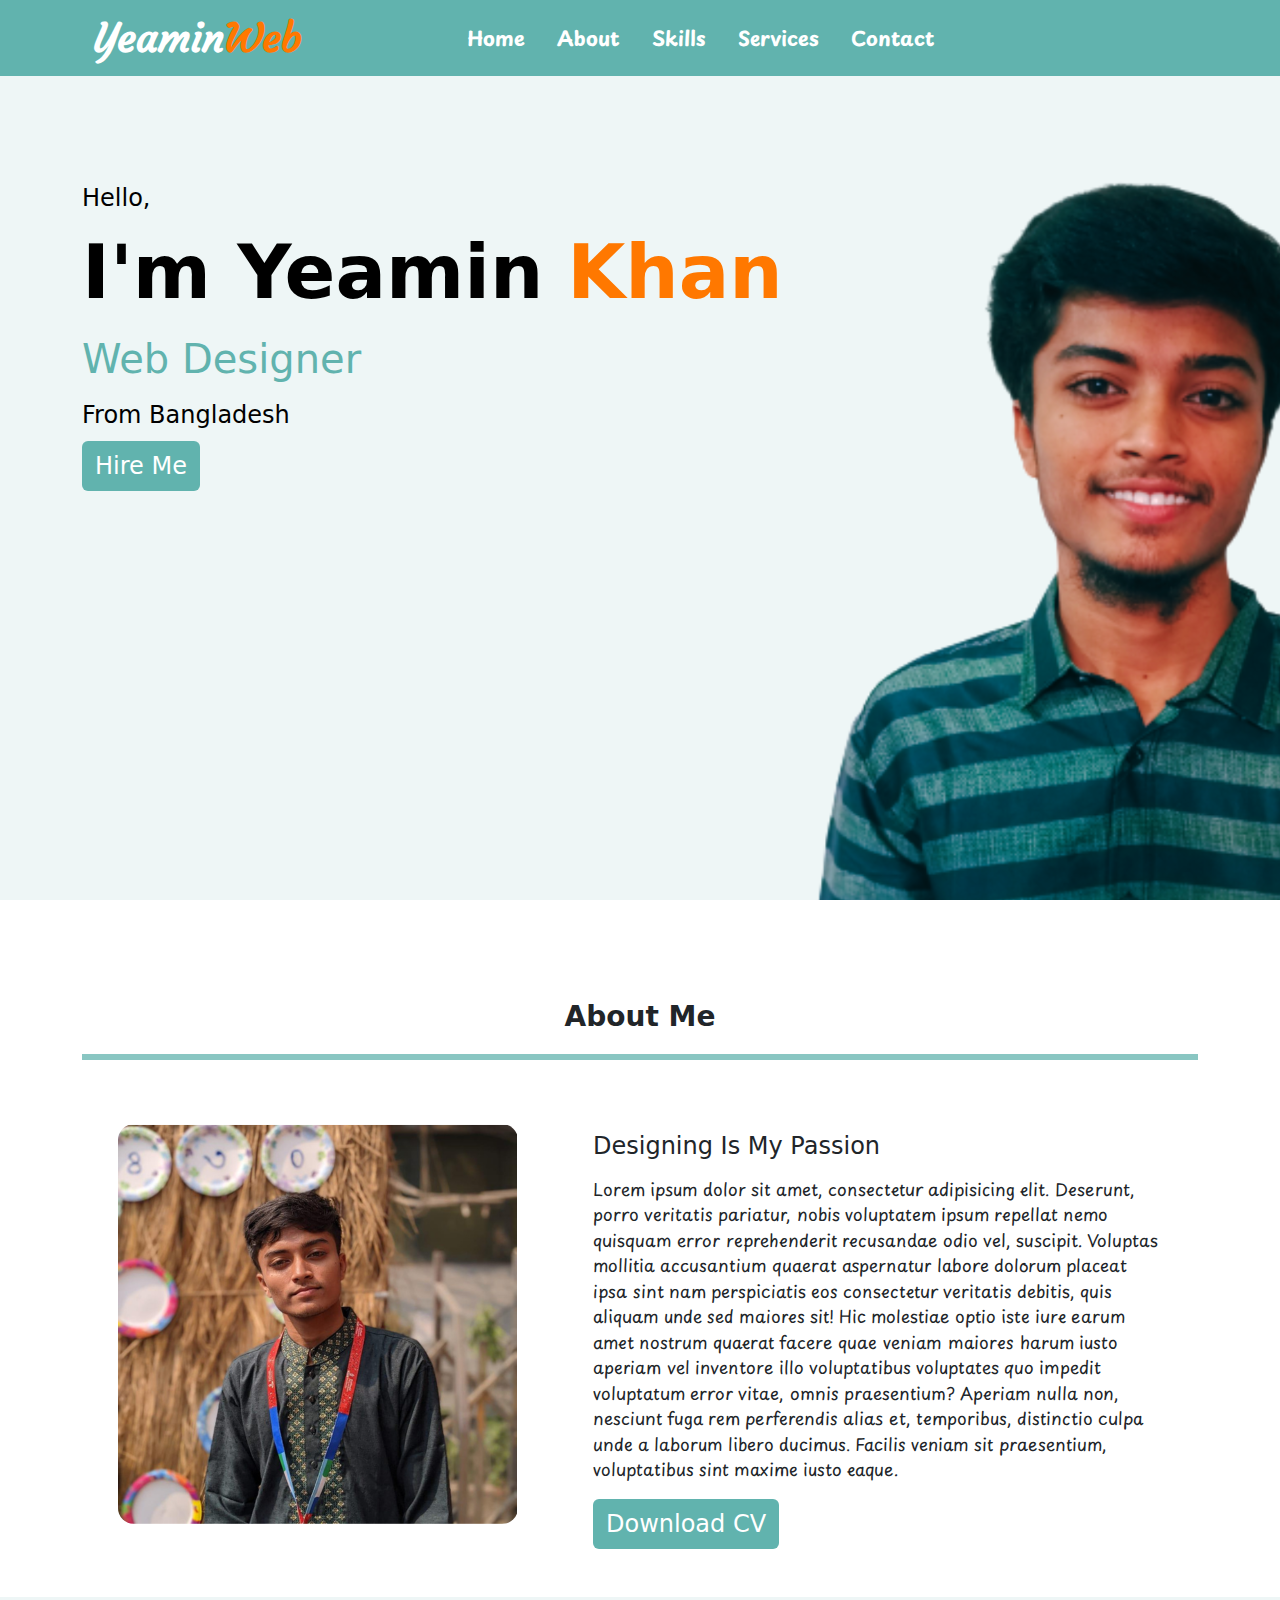
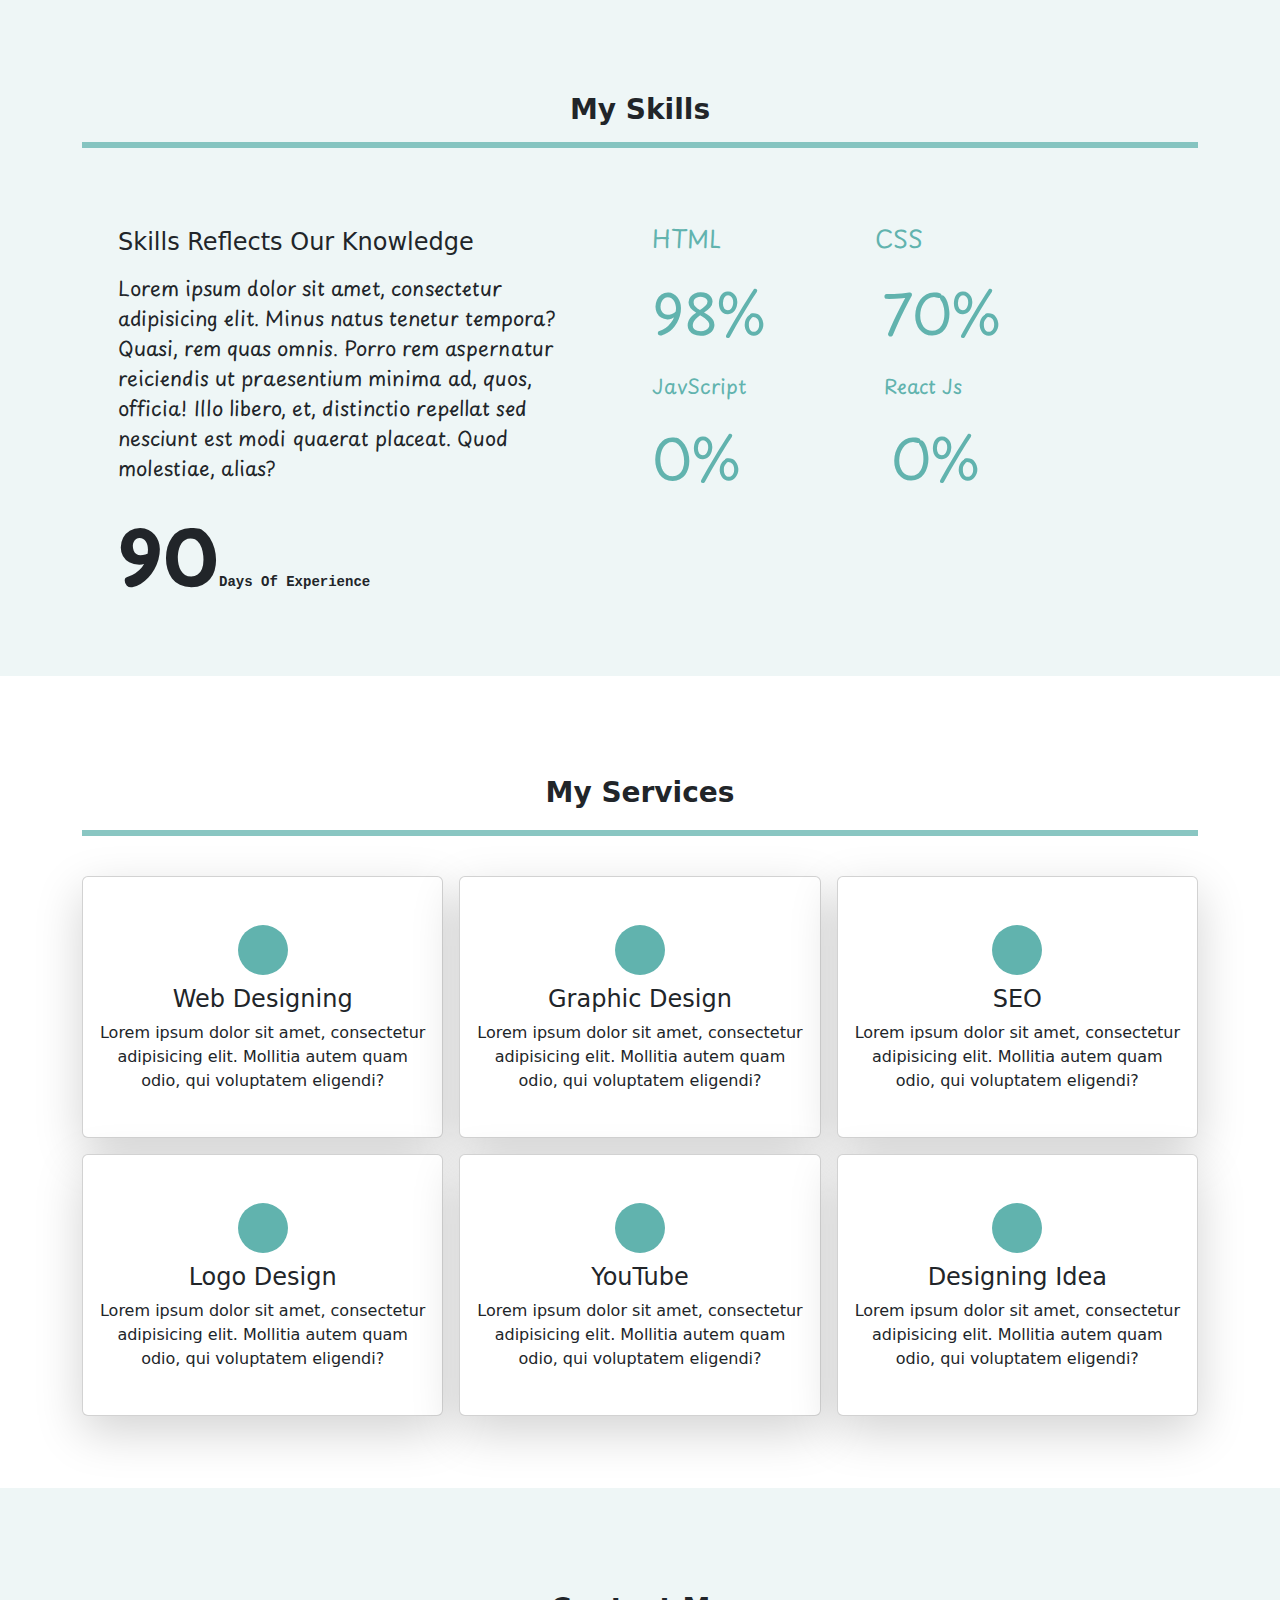
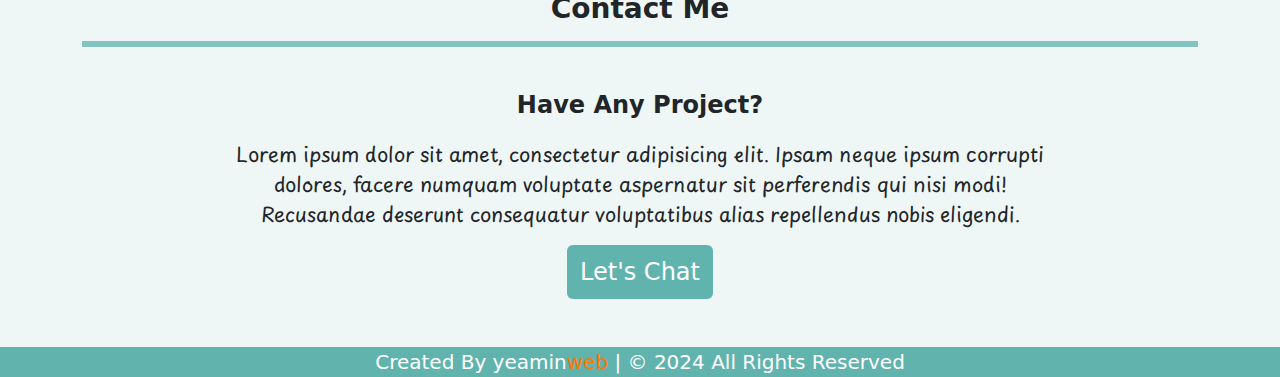
<file: index.html>
<!DOCTYPE html>
<html lang="en">

<head>
  <meta charset="UTF-8">
  <meta name="viewport" content="width=device-width, initial-scale=1.0">
  <title>Portfolio</title>
  <!-- Style file -->
  <link rel="stylesheet" href="./boostrap.css">
  <link rel="stylesheet" href="./style.css">
  <!-- icon link -->
  <link rel="stylesheet" href="https://cdnjs.cloudflare.com/ajax/libs/font-awesome/6.4.2/css/all.min.css"
    integrity="sha512-z3gLpd7yknf1YoNbCzqRKc4qyor8gaKU1qmn+CShxbuBusANI9QpRohGBreCFkKxLhei6S9CQXFEbbKuqLg0DA=="
    crossorigin="anonymous" referrerpolicy="no-referrer" />
  <!-- Google font -->
  <link rel="preconnect" href="https://fonts.googleapis.com">
  <link rel="preconnect" href="https://fonts.gstatic.com" crossorigin>
  <link
    href="https://fonts.googleapis.com/css2?family=Bungee+Spice&family=Great+Vibes&family=Pacifico&family=Permanent+Marker&family=Playpen+Sans&display=swap"
    rel="stylesheet">

  <link rel="preconnect" href="https://fonts.googleapis.com">
  <link rel="preconnect" href="https://fonts.gstatic.com" crossorigin>
  <link
    href="https://fonts.googleapis.com/css2?family=Bungee+Spice&family=Courgette&family=Great+Vibes&family=Pacifico&family=Permanent+Marker&family=Playpen+Sans&display=swap"
    rel="stylesheet">
</head>

<body>

  <!-- Navbar -->

  <div class="container-fluid bg-warning fixed-top">
    <div class="container">

      <nav class="bg-black navbar navbar-expand-lg navbar-dark  bg-transparent " aria-label="Dark offcanvas navbar">
        <div class="container ">

          <!-- logo -->
          <a class="navbar-brand family2 fs-1 " href="#"><b>Yeamin</b><b class="text-muted">Web</b></a>

          <!-- menu btn -->
          <button class="navbar-toggler shadow-none border-0" type="button" data-bs-toggle="offcanvas"
            data-bs-target="#offcanvasNavbarDark" aria-controls="offcanvasNavbarDark">
            <span class="navbar-toggler-icon "></span>
          </button>

          <!-- sidebar -->
          <div class="sidebar offcanvas offcanvas-start" tabindex="-1" id="offcanvasNavbarDark"
            aria-labelledby="offcanvasNavbarDarkLabel">
            <div class="offcanvas-header border-bottom">

              <!-- sidebar Header -->
              <h5 class="offcanvas-title family2 fs-1 " id="offcanvasNavbarDarkLabel"><b class="text-white">Yeamin</b><b
                  class="text-muted">Web</b></h5>

              <button type="button" class="btn-close btn-close-white shadow-none" data-bs-dismiss="offcanvas"
                aria-label="Close"></button>
            </div>

            <!-- sidebar body -->
            <div class="offcanvas-body d-flex flex-column flex-lg-row p-4 p-lg-0">
              <ul class="navbar-nav justify-content-center align-items-center fs-6 flex-grow-1 pe-3 family ">
                <li class="nav-item  mx-2">
                  <a class="nav-link text" aria-current="page" href="#home"><b>Home</b></a>
                </li>
                <li class="nav-item mx-2">
                  <a class="nav-link text" href="#about"><b>About</b></a>
                </li>
                <li class="nav-item mx-2">
                  <a class="nav-link text" href="#skills"><b>Skills</b></a>
                </li>
                <li class="nav-item mx-2">
                  <a class="nav-link text" href="#services"><b>Services</b></a>
                </li>
                <li class="nav-item mx-2">
                  <a class="nav-link text" href="#contact"><b>Contact</b></a>
                </li>

              </ul>
              <!-- icon -->
              <div class="d-flex justify-content-center align-items-center gap-2">
                <a href="https://youtube.com/@reactionbyyeamin?si=_6JywINotWIRH115" target="_main"><i
                    class="fa-brands fa-youtube brands-icone px-2 py-1 text-white"></i></a>
                <a href="https://www.facebook.com/yeamin.khan.37051579" target="_main"><i
                    class="fa-brands fa-facebook brands-icone px-2 py-1 text-white"></i></a>
                <a href="https://www.instagram.com/reactionbyyeamin/" target="_main"><i
                    class="fa-brands fa-instagram brands-icone px-2 py-1 text-white"></i></a>
                <a href="https://twitter.com/" target="_main"><i
                    class="fa-brands fa-twitter brands-icone px-2 py-1 text-white"></i></a>

              </div>
            </div>
          </div>
        </div>
      </nav>
    </div>
  </div>



  <!--  -->

  <!-- Hero Section Start -->

  <div class="container-fluid banner-image">
    <div class="container">
      <div class="row">
        <section class="padding vh-100 " id="home">

          <div>
            <div class="me-xxl-5 fs-4 text-black">Hello,</div>
            <div class="me-xxl-auto text-black fs-0 "><b>I'm Yeamin</b> <b class="text-muted">Khan</b></div>
            <div class="fs-1 text-warning">Web Designer</div>
            <div class="text-black fs-4 py-2">From Bangladesh</div>
            <a href="./form.html" target="_main"> <button type="button" class="btn btn-outline-primary fs-4">Hire
                Me</button></a>
          </div>


        </section>

      </div>

    </div>
  </div>


  <!-- Hero Section end -->


  <!-- About Section Start -->

  <div class="container-fluid bg-white" id="about">
    <div class="container">
      <div class="row">
        <div class="col-md-12 text-center fs-3 fw-bolder pt-6 pb-xxl-3">About Me
          <hr class="border border-primary border-3 opacity-75">
        </div>
      </div>

    </div>
  </div>



  <div class="container-fluid bg-white  ">
    <div class="container">
      <div class="row">
        <div class="text-start py-5 px-5 col-12 mt-5 mt-lg-0 col-lg-5">
          <img class="rounded-4" height="400px" width="400px" src="./image/aboutPic.png" alt="">
        </div>
        <div class="py-5 px-5 col-12 mt-5 mt-lg-0 col-lg-7">
          <h4 class="py-2">Designing Is My Passion</h4>
          <p class="fs-7  mb-6 family">
            Lorem ipsum dolor sit amet, consectetur adipisicing elit. Deserunt, porro veritatis pariatur, nobis
            voluptatem ipsum repellat nemo quisquam error reprehenderit recusandae odio vel, suscipit. Voluptas mollitia
            accusantium quaerat aspernatur labore dolorum placeat ipsa sint nam perspiciatis eos consectetur veritatis
            debitis, quis aliquam unde sed maiores sit! Hic molestiae optio iste
            iure earum amet nostrum quaerat facere quae veniam maiores harum iusto aperiam vel inventore illo
            voluptatibus voluptates quo impedit voluptatum error vitae, omnis praesentium? Aperiam nulla non, nesciunt
            fuga rem perferendis alias et, temporibus, distinctio culpa unde a laborum libero ducimus. Facilis veniam
            sit praesentium, voluptatibus sint maxime iusto eaque.
          </p>
          <a href="#"> <button type="button" class="btn btn-outline-primary fs-4">Download CV</button></a>
        </div>
      </div>

    </div>
  </div>


  <!-- About Section End -->


  <!-- My Skill Section Start -->


  <div class="container-fluid bg-primary pt-5" id="skills">
    <div class="container">
      <div class="row">
        <h2 class="col-md-12 text-center fs-3 fw-bolder pb-xxl-3 pt-5">My Skills
          <hr class="border border-primary border-3 opacity-75">
        </h2>
      </div>

    </div>
  </div>



  <div class="container-fluid bg-primary  ">
    <div class="container">
      <div class="row">

        <div class="py-5 px-5 col-12 mt-5 mt-lg-0 col-lg-6">
          <h4 class="py-2">Skills Reflects Our Knowledge</h4>
          <p class="fs-5 family">
            Lorem ipsum dolor sit amet, consectetur adipisicing elit. Minus natus tenetur tempora? Quasi, rem quas
            omnis. Porro rem aspernatur reiciendis ut praesentium minima ad, quos, officia! Illo libero, et, distinctio
            repellat sed nesciunt est modi quaerat placeat. Quod molestiae, alias?
          </p>

          <pre><b class="fs-0 family">90</b><b class="text-center">Days Of Experience</b></pre>
        </div>
        <div class="text-start py-5 px- col-12 mt-5 mt-lg-0 col-lg-5 ">
          <pre class="fs-4 text-warning family">HTML                      CSS</pre>
          <pre class="fs-8 text-warning family">98%       70%</pre>
          <pre class="pt-xxl-5 fs-5 text-warning family">JavScript                       React Js</pre>
          <pre class="fs-8 text-warning family">0%         0%</pre>
        </div>


      </div>

    </div>
  </div>

  <!-- My Skill Section End -->


  <!-- My Services Section Start -->

  <!-- Titel -->
  <div class="container-fluid bg-white" id="services">
    <div class="container">
      <div class="row">
        <div class="col-md-12 text-center fs-3 fw-bolder pt-6 pb-xxl-3">My Services
          <hr class="border border-primary border-3 opacity-75">
        </div>
      </div>

    </div>
  </div>

  <!-- Services start -->

  <div class="container-fluid bg-white py-4 ">
    <div class="container">
      <div class="row row-cols-1 row-cols-sm-2 row-cols-md-3 g-3">
        <!--  -->

        <!-- box 01 -->

        <div class="col">
          <div class="card shadow-lg">

            <div class="main-box1">
              <div class=" box1">
                <span class="a">

                  <div class="card-body py-5 text-center">
                    <div class="icon">
                      <i class="fas fa-desktop"></i>
                    </div>
                    <h4 class=" pt-xxl-2">Web Designing</h4>
                    <p class=" pt-xxl-2">Lorem ipsum dolor sit amet, consectetur adipisicing elit. Mollitia autem quam
                      odio, qui voluptatem eligendi?</p>

                  </div>
                </span>


                <div class="card-body py-5 text-center">
                  <div class="icon">
                    <i class="fas fa-desktop"></i>
                  </div>
                  <h4 class=" pt-xxl-2">Web Designing</h4>
                  <p class=" pt-xxl-2">Lorem ipsum dolor sit amet, consectetur adipisicing elit. Mollitia autem quam
                    odio, qui voluptatem eligendi?</p>

                </div>
              </div>
            </div>
          </div>
        </div>


        <!-- box 02 -->

        <div class="col">
          <div class="card shadow-lg">

            <div class="main-box1">
              <div class=" box1">
                <span class="a">

                  <div class="card-body py-5 text-center">
                    <div class="icon">
                      <i class="fas fa-paint-brush"></i>
                    </div>
                    <h4 class=" pt-xxl-2">Graphic Design</h4>
                    <p class=" pt-xxl-2">Lorem ipsum dolor sit amet, consectetur adipisicing elit. Mollitia autem quam
                      odio, qui voluptatem eligendi?</p>

                  </div>
                </span>


                <div class="card-body py-5 text-center">
                  <div class="icon">
                    <i class="fas fa-paint-brush"></i>
                  </div>
                  <h4 class="pt-xxl-2">Graphic Design</h4>
                  <p class="pt-xxl-2">Lorem ipsum dolor sit amet, consectetur adipisicing elit. Mollitia autem quam
                    odio, qui voluptatem eligendi?</p>

                </div>
              </div>
            </div>
          </div>
        </div>


        <!-- box 03 -->

        <div class="col">
          <div class="card shadow-lg">

            <div class="main-box1">
              <div class=" box1">
                <span class="a">

                  <div class="card-body py-5 text-center">
                    <div class="icon">
                      <i class="fas fa-chart-line"></i>
                    </div>
                    <h4 class=" pt-xxl-2">SEO</h4>
                    <p class=" pt-xxl-2">Lorem ipsum dolor sit amet, consectetur adipisicing elit. Mollitia autem quam
                      odio, qui voluptatem eligendi?</p>

                  </div>
                </span>


                <div class="card-body py-5 text-center">
                  <div class="icon">
                    <i class="fas fa-chart-line"></i>
                  </div>
                  <h4 class=" pt-xxl-2">SEO</h4>
                  <p class=" pt-xxl-2">Lorem ipsum dolor sit amet, consectetur adipisicing elit. Mollitia autem quam
                    odio, qui voluptatem eligendi?</p>

                </div>
              </div>
            </div>
          </div>
        </div>

        <!-- box 04 -->

        <div class="col">
          <div class="card shadow-lg">

            <div class="main-box1">
              <div class=" box1">
                <span class="a">

                  <div class="card-body py-5 text-center">
                    <div class="icon">
                      <i class="fs-5 fa-brands fa-slack"></i>
                    </div>
                    <h4 class=" pt-xxl-2">Logo Design</h4>
                    <p class=" pt-xxl-2">Lorem ipsum dolor sit amet, consectetur adipisicing elit. Mollitia autem quam
                      odio, qui voluptatem eligendi?</p>

                  </div>
                </span>


                <div class="card-body py-5 text-center">
                  <div class="icon">
                    <i class="fs-5 fa-brands fa-slack"></i>
                  </div>
                  <h4 class=" pt-xxl-2">Logo Design</h4>
                  <p class=" pt-xxl-2">Lorem ipsum dolor sit amet, consectetur adipisicing elit. Mollitia autem quam
                    odio, qui voluptatem eligendi?</p>

                </div>
              </div>
            </div>
          </div>
        </div>


        <!-- box 05 -->

        <div class="col">
          <div class="card shadow-lg">

            <div class="main-box1">
              <div class=" box1">
                <span class="a">

                  <div class="card-body py-5 text-center">
                    <div class="icon">
                      <i class="fa-brands fa-youtube  "></i>
                    </div>
                    <h4 class=" pt-xxl-2">YouTube</h4>
                    <p class=" pt-xxl-2">Lorem ipsum dolor sit amet, consectetur adipisicing elit. Mollitia autem quam
                      odio, qui voluptatem eligendi?</p>

                  </div>
                </span>


                <div class="card-body py-5 text-center">
                  <div class="icon">
                    <i class="fa-brands fa-youtube"></i>
                  </div>
                  <h4 class="pt-xxl-2">YouTube</h4>
                  <p class="pt-xxl-2">Lorem ipsum dolor sit amet, consectetur adipisicing elit. Mollitia autem quam
                    odio, qui voluptatem eligendi?</p>

                </div>
              </div>
            </div>
          </div>
        </div>


        <!-- box 06 -->

        <div class="col pb-sm-5">
          <div class="card shadow-lg">

            <div class="main-box1">
              <div class=" box1">
                <span class="a">

                  <div class="card-body py-5 text-center">
                    <div class="icon">
                      <i class="fa-regular fa-lightbulb"></i>
                    </div>
                    <h4 class=" pt-xxl-2">Designing Idea</h4>
                    <p class=" pt-xxl-2">Lorem ipsum dolor sit amet, consectetur adipisicing elit. Mollitia autem quam
                      odio, qui voluptatem eligendi?</p>

                  </div>
                </span>


                <div class="card-body py-5 text-center">
                  <div class="icon">
                    <i class="fa-regular fa-lightbulb"></i>
                  </div>
                  <h4 class="pt-xxl-2">Designing Idea</h4>
                  <p class="pt-xxl-2">Lorem ipsum dolor sit amet, consectetur adipisicing elit. Mollitia autem quam
                    odio, qui voluptatem eligendi?</p>

                </div>
              </div>
            </div>
          </div>
        </div>

      </div>
    </div>
  </div>

  <!-- My Services Section End -->



  <!-- Contact Me section Start -->


  <div class="container-fluid bg-primary" id="contact">
    <div class="container">
      <div class="row">
        <h2 class="col-md-12 text-center fs-3 fw-bolder mt-2 pt-6 pb-xxl-3">Contact Me
          <hr class="border border-primary border-3 opacity-75">
        </h2>
      </div>

    </div>
  </div>


  <div class="container-fluid bg-primary  ">
    <div class="container">
      <div class="row text-center align-items-center justify-content-center">
        <div class="fs-4 fw-semibold py-3">Have Any Project?</div>
        <p class="fs-5 family w-75 ">Lorem ipsum dolor sit amet, consectetur adipisicing elit. Ipsam neque ipsum
          corrupti dolores, facere numquam voluptate aspernatur sit perferendis qui nisi modi! Recusandae deserunt
          consequatur voluptatibus alias repellendus nobis eligendi.</p>
        <a class="pb-sm-5" href="./form.html" target="_main"> <button type="button"
            class="btn btn-outline-primary fs-4 py-2">Let's Chat</button></a>
      </div>

    </div>
  </div>

  <!-- Contact Me section End -->


  <!-- Footer Section Start -->

  <div class="container-fluid bg-warning  ">
    <div class="container">
      <div class="row">
        <div class="col-md-12 text-white text-center fs-5  pt-xxl-3 pb-xxl-3">Created By yeamin<span
            class="text-muted">web</span> | © 2024 All Rights Reserved</div>
      </div>

    </div>
  </div>

  <!-- Footer Section End -->

  <script src="./boostrap.js"></script>
</body>

</html>
</file>
<file: style.css>
/* box 01 */

.box1 {
    width: 420px;
    height: 260px;
    background-position: center;
    background-size: cover;
    background-repeat: no-repeat;
    transition: 0s;
    position: relative;
    overflow: hidden;
    border-radius: 2%;
}

.box1 span {
    height: 260px;
    width: 420px;
    color: white;
    display: block;
    position: absolute;
    left: -420px;
    transform: scale(.1);
    background-color: #61b3ae;
    /* background-position: center; */
    transition: 0s;
}

.box1:hover,
.box1:hover span {
    opacity: 1;
    left: 0px;
    transform: scale(1);
    
}

.main-box1 .box1 .card-body .icon {
    height: 50px;
    width: 50px;
    background: #61b3ae;
    border-radius: 50%;
    text-align: center;
    line-height: 50px;
    font-size: 18px;
    color: #fff;
    margin: 0 auto 10px auto;
    transition: all 0s ease;
}

.box1 .card-body:hover .icon {
    background-color: #fff;
    color: #61b3ae;
}

.main-box1 {
    display: flex;
    overflow: hidden;
}

/*  */

.brands-icone {
    font-size: 20px;
    color: white;
}

.text {
    font-size: 20px;
    color: white;
}

.text:hover {
    color: #ff7800;
}

.family {
    font-family: 'Playpen Sans', cursive;
}

.family2 {
    font-family: 'Courgette', cursive;
}

.banner-image {
    background: url('./image/Portfolio.png');
    background-blend-mode: multiply;
    background-position: center;
    background-size: cover;
    background-repeat: no-repeat;
    background-attachment: fixed;

}

@media(max-width: 991px) {
    .sidebar {
        background-color: rgb(238, 246, 246, 0.15);
        backdrop-filter: blur(10px);
    }

    section Div {
        font-size: 0px;
    }
}


.padding {

    padding-top: 180px;
}

.pt-6 {
    padding-top: 6rem;
}
</file>
